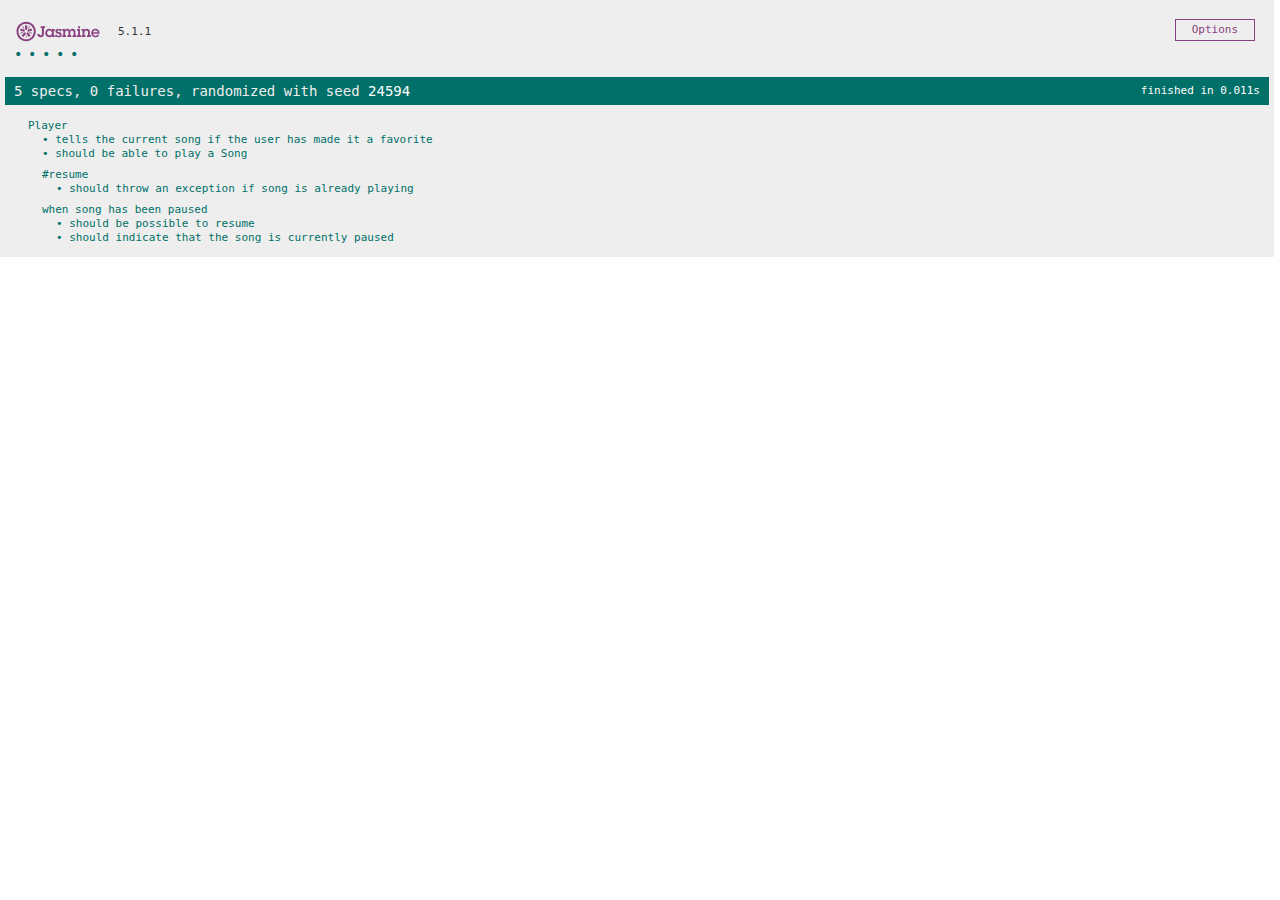
<file: SpecRunner.html>
<!DOCTYPE html>
<html>
<head>
  <meta charset="utf-8">
  <title>Jasmine Spec Runner v5.1.1</title>

  <link rel="shortcut icon" type="image/png" href="lib/jasmine-5.1.1/jasmine_favicon.png">
  <link rel="stylesheet" href="lib/jasmine-5.1.1/jasmine.css">

  <script src="lib/jasmine-5.1.1/jasmine.js"></script>
  <script src="lib/jasmine-5.1.1/jasmine-html.js"></script>
  <script src="lib/jasmine-5.1.1/boot0.js"></script>
  <!-- optional: include a file here that configures the Jasmine env -->
  <script src="lib/jasmine-5.1.1/boot1.js"></script>

  <!-- include source files here... -->
  <script src="src/Player.js"></script>
  <script src="src/Song.js"></script>

  <!-- include spec files here... -->
  <script src="spec/SpecHelper.js"></script>
  <script src="spec/PlayerSpec.js"></script>

</head>

<body>
</body>
</html>
</file>
<file: lib/jasmine-5.1.1/jasmine.css>
@charset "UTF-8";
body {
  overflow-y: scroll;
}

.jasmine_html-reporter {
  width: 100%;
  background-color: #eee;
  padding: 5px;
  margin: -8px;
  font-size: 11px;
  font-family: Monaco, "Lucida Console", monospace;
  line-height: 14px;
  color: #333;
}
.jasmine_html-reporter a {
  text-decoration: none;
}
.jasmine_html-reporter a:hover {
  text-decoration: underline;
}
.jasmine_html-reporter p, .jasmine_html-reporter h1, .jasmine_html-reporter h2, .jasmine_html-reporter h3, .jasmine_html-reporter h4, .jasmine_html-reporter h5, .jasmine_html-reporter h6 {
  margin: 0;
  line-height: 14px;
}
.jasmine_html-reporter .jasmine-banner,
.jasmine_html-reporter .jasmine-symbol-summary,
.jasmine_html-reporter .jasmine-summary,
.jasmine_html-reporter .jasmine-result-message,
.jasmine_html-reporter .jasmine-spec .jasmine-description,
.jasmine_html-reporter .jasmine-spec-detail .jasmine-description,
.jasmine_html-reporter .jasmine-alert .jasmine-bar,
.jasmine_html-reporter .jasmine-stack-trace {
  padding-left: 9px;
  padding-right: 9px;
}
.jasmine_html-reporter .jasmine-banner {
  position: relative;
}
.jasmine_html-reporter .jasmine-banner .jasmine-title {
  background: url("[data-uri]") no-repeat;
  background: url("[data-uri]") no-repeat, none;
  background-size: 100%;
  display: block;
  float: left;
  width: 90px;
  height: 25px;
}
.jasmine_html-reporter .jasmine-banner .jasmine-version {
  margin-left: 14px;
  position: relative;
  top: 6px;
}
.jasmine_html-reporter #jasmine_content {
  position: fixed;
  right: 100%;
}
.jasmine_html-reporter .jasmine-banner {
  margin-top: 14px;
}
.jasmine_html-reporter .jasmine-duration {
  color: #fff;
  float: right;
  line-height: 28px;
  padding-right: 9px;
}
.jasmine_html-reporter .jasmine-symbol-summary {
  overflow: hidden;
  margin: 14px 0;
}
.jasmine_html-reporter .jasmine-symbol-summary li {
  display: inline-block;
  height: 10px;
  width: 14px;
  font-size: 16px;
}
.jasmine_html-reporter .jasmine-symbol-summary li.jasmine-passed {
  font-size: 14px;
}
.jasmine_html-reporter .jasmine-symbol-summary li.jasmine-passed:before {
  color: #007069;
  content: "•";
}
.jasmine_html-reporter .jasmine-symbol-summary li.jasmine-failed {
  line-height: 9px;
}
.jasmine_html-reporter .jasmine-symbol-summary li.jasmine-failed:before {
  color: #ca3a11;
  content: "×";
  font-weight: bold;
  margin-left: -1px;
}
.jasmine_html-reporter .jasmine-symbol-summary li.jasmine-excluded {
  font-size: 14px;
}
.jasmine_html-reporter .jasmine-symbol-summary li.jasmine-excluded:before {
  color: #bababa;
  content: "•";
}
.jasmine_html-reporter .jasmine-symbol-summary li.jasmine-excluded-no-display {
  font-size: 14px;
  display: none;
}
.jasmine_html-reporter .jasmine-symbol-summary li.jasmine-pending {
  line-height: 17px;
}
.jasmine_html-reporter .jasmine-symbol-summary li.jasmine-pending:before {
  color: #ba9d37;
  content: "*";
}
.jasmine_html-reporter .jasmine-symbol-summary li.jasmine-empty {
  font-size: 14px;
}
.jasmine_html-reporter .jasmine-symbol-summary li.jasmine-empty:before {
  color: #ba9d37;
  content: "•";
}
.jasmine_html-reporter .jasmine-run-options {
  float: right;
  margin-right: 5px;
  border: 1px solid #8a4182;
  color: #8a4182;
  position: relative;
  line-height: 20px;
}
.jasmine_html-reporter .jasmine-run-options .jasmine-trigger {
  cursor: pointer;
  padding: 8px 16px;
}
.jasmine_html-reporter .jasmine-run-options .jasmine-payload {
  position: absolute;
  display: none;
  right: -1px;
  border: 1px solid #8a4182;
  background-color: #eee;
  white-space: nowrap;
  padding: 4px 8px;
}
.jasmine_html-reporter .jasmine-run-options .jasmine-payload.jasmine-open {
  display: block;
}
.jasmine_html-reporter .jasmine-bar {
  line-height: 28px;
  font-size: 14px;
  display: block;
  color: #eee;
}
.jasmine_html-reporter .jasmine-bar.jasmine-failed, .jasmine_html-reporter .jasmine-bar.jasmine-errored {
  background-color: #ca3a11;
  border-bottom: 1px solid #eee;
}
.jasmine_html-reporter .jasmine-bar.jasmine-passed {
  background-color: #007069;
}
.jasmine_html-reporter .jasmine-bar.jasmine-incomplete {
  background-color: #bababa;
}
.jasmine_html-reporter .jasmine-bar.jasmine-skipped {
  background-color: #bababa;
}
.jasmine_html-reporter .jasmine-bar.jasmine-warning {
  margin-top: 14px;
  margin-bottom: 14px;
  background-color: #ba9d37;
  color: #333;
}
.jasmine_html-reporter .jasmine-bar.jasmine-menu {
  background-color: #fff;
  color: #000;
}
.jasmine_html-reporter .jasmine-bar.jasmine-menu a {
  color: blue;
  text-decoration: underline;
}
.jasmine_html-reporter .jasmine-bar a {
  color: white;
}
.jasmine_html-reporter.jasmine-spec-list .jasmine-bar.jasmine-menu.jasmine-failure-list,
.jasmine_html-reporter.jasmine-spec-list .jasmine-results .jasmine-failures {
  display: none;
}
.jasmine_html-reporter.jasmine-failure-list .jasmine-bar.jasmine-menu.jasmine-spec-list,
.jasmine_html-reporter.jasmine-failure-list .jasmine-summary {
  display: none;
}
.jasmine_html-reporter .jasmine-results {
  margin-top: 14px;
}
.jasmine_html-reporter .jasmine-summary {
  margin-top: 14px;
}
.jasmine_html-reporter .jasmine-summary ul {
  list-style-type: none;
  margin-left: 14px;
  padding-top: 0;
  padding-left: 0;
}
.jasmine_html-reporter .jasmine-summary ul.jasmine-suite {
  margin-top: 7px;
  margin-bottom: 7px;
}
.jasmine_html-reporter .jasmine-summary li.jasmine-passed a {
  color: #007069;
}
.jasmine_html-reporter .jasmine-summary li.jasmine-failed a {
  color: #ca3a11;
}
.jasmine_html-reporter .jasmine-summary li.jasmine-empty a {
  color: #ba9d37;
}
.jasmine_html-reporter .jasmine-summary li.jasmine-pending a {
  color: #ba9d37;
}
.jasmine_html-reporter .jasmine-summary li.jasmine-excluded a {
  color: #bababa;
}
.jasmine_html-reporter .jasmine-specs li.jasmine-passed a:before {
  content: "• ";
}
.jasmine_html-reporter .jasmine-specs li.jasmine-failed a:before {
  content: "× ";
}
.jasmine_html-reporter .jasmine-specs li.jasmine-empty a:before {
  content: "* ";
}
.jasmine_html-reporter .jasmine-specs li.jasmine-pending a:before {
  content: "• ";
}
.jasmine_html-reporter .jasmine-specs li.jasmine-excluded a:before {
  content: "• ";
}
.jasmine_html-reporter .jasmine-description + .jasmine-suite {
  margin-top: 0;
}
.jasmine_html-reporter .jasmine-suite {
  margin-top: 14px;
}
.jasmine_html-reporter .jasmine-suite a {
  color: #333;
}
.jasmine_html-reporter .jasmine-failures .jasmine-spec-detail {
  margin-bottom: 28px;
}
.jasmine_html-reporter .jasmine-failures .jasmine-spec-detail .jasmine-description {
  background-color: #ca3a11;
  color: white;
}
.jasmine_html-reporter .jasmine-failures .jasmine-spec-detail .jasmine-description a {
  color: white;
}
.jasmine_html-reporter .jasmine-result-message {
  padding-top: 14px;
  color: #333;
  white-space: pre-wrap;
}
.jasmine_html-reporter .jasmine-result-message span.jasmine-result {
  display: block;
}
.jasmine_html-reporter .jasmine-stack-trace {
  margin: 5px 0 0 0;
  max-height: 224px;
  overflow: auto;
  line-height: 18px;
  color: #666;
  border: 1px solid #ddd;
  background: white;
  white-space: pre;
}
.jasmine_html-reporter .jasmine-expander a {
  display: block;
  margin-left: 14px;
  color: blue;
  text-decoration: underline;
}
.jasmine_html-reporter .jasmine-expander-contents {
  display: none;
}
.jasmine_html-reporter .jasmine-expanded {
  padding-bottom: 10px;
}
.jasmine_html-reporter .jasmine-expanded .jasmine-expander-contents {
  display: block;
  margin-left: 14px;
  padding: 5px;
}
.jasmine_html-reporter .jasmine-debug-log {
  margin: 5px 0 0 0;
  padding: 5px;
  color: #666;
  border: 1px solid #ddd;
  background: white;
}
.jasmine_html-reporter .jasmine-debug-log table {
  border-spacing: 0;
}
.jasmine_html-reporter .jasmine-debug-log table, .jasmine_html-reporter .jasmine-debug-log th, .jasmine_html-reporter .jasmine-debug-log td {
  border: 1px solid #ddd;
}
</file>
